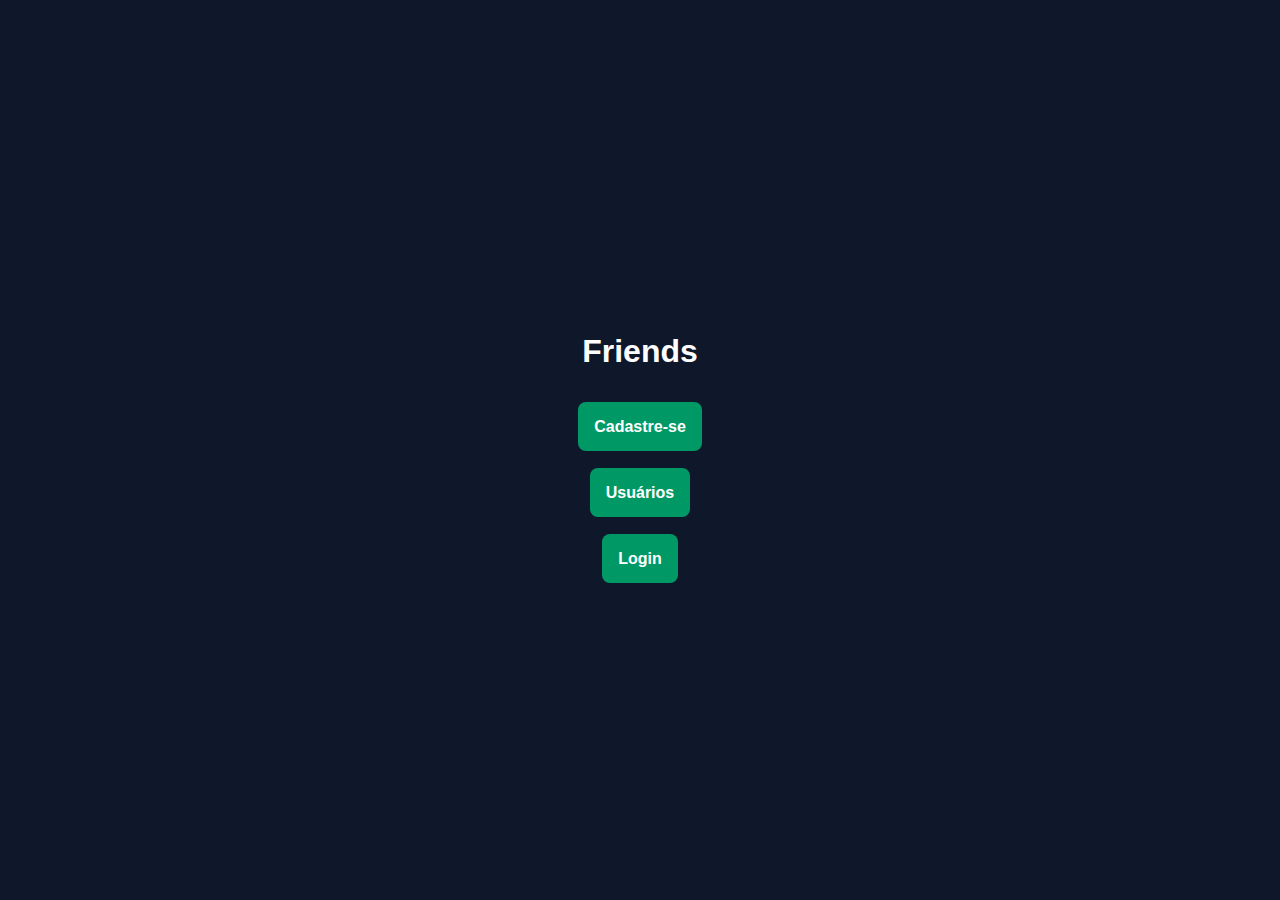
<file: index.html>
<!DOCTYPE html>
<html lang="pt-br">
<head>
    <meta charset="UTF-8">
    <meta name="viewport" content="width=device-width, initial-scale=1.0">
    <title>Friends</title>
    <script src="./script.js" defer></script>
    <link rel="stylesheet" href="style.css">
</head>
<body>
    <header>
        <h1>Friends</h1>
<nav>
    <ul>
        <li><a href="./pages/cadastro.html">Cadastre-se</a></li>
        <li>
            <a href="./pages/usuarios.html">Usuários</a>
        </li>
        
    </ul>
</nav>

    </header>
    
</body>
</html>
</file>
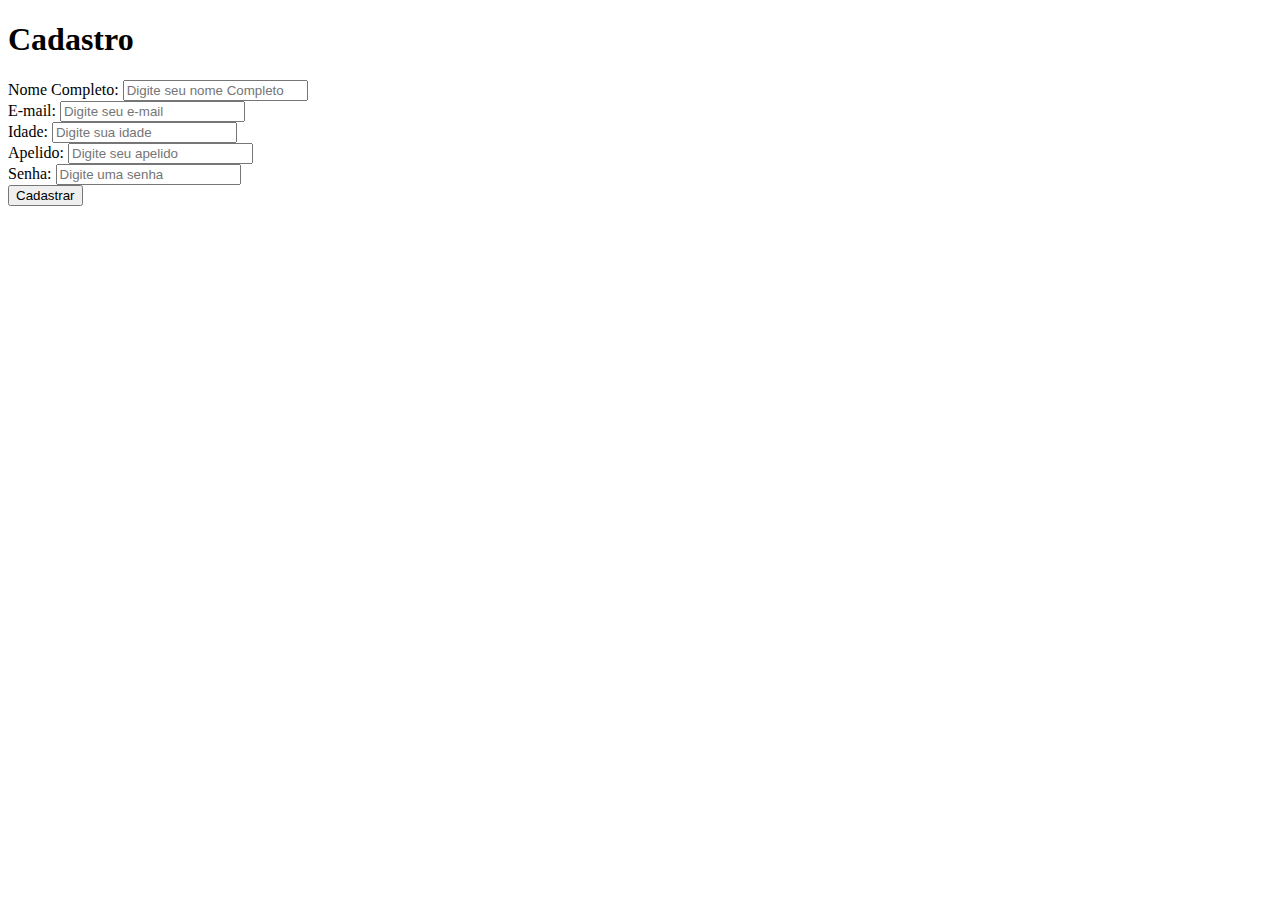
<file: pages/cadastro.html>
<!DOCTYPE html>
<html lang="pt-br">
<head>
    <meta charset="UTF-8">
    <meta name="viewport" content="width=device-width, initial-scale=1.0">
    <title>Cadastro</title>
    <script src="./cadastro.js" defer></script>
</head>
<body>
    <header>
        <h1>Cadastro</h1>
    </header>

    <form action="">
        <div>
            <label for="name">Nome Completo: </label>
            <input type="text" id="name" placeholder="Digite seu nome Completo">
        </div>
        <div>
            <label for="email">E-mail: </label>
            <input type="email" id="email" placeholder="Digite seu e-mail">
        </div>
        <div>
            <label for="age">Idade: </label>
            <input type="number" id="age" placeholder="Digite sua idade ">
        </div>
        <div>
            <label for="nickname">Apelido: </label>
            <input type="text" id="nickname" placeholder="Digite seu apelido ">
        </div>
        <div>
            <label for="password">Senha: </label>
            <input type="password" id="password" placeholder="Digite uma senha ">
        </div>
        <button>Cadastrar</button>

    </form>
</body>
</html>
</file>
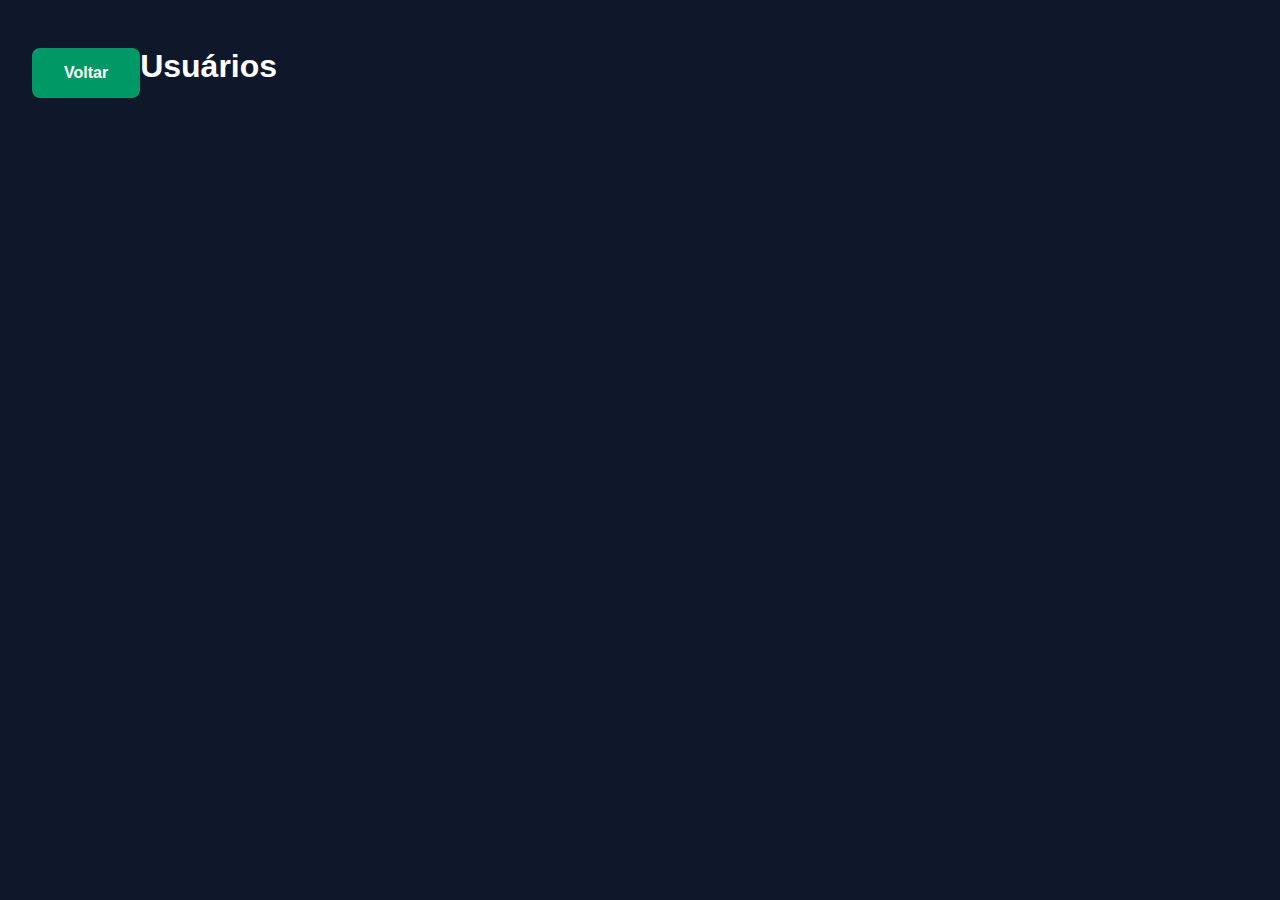
<file: pages/usuarios.html>
<!DOCTYPE html>
<html lang="en">
<head>
    <meta charset="UTF-8">
    <meta name="viewport" content="width=device-width, initial-scale=1.0">
    <title>Usuários</title>
    <script src="./usuarios.js" defer></script>
    <link rel="stylesheet" href="usuarios.css">
</head>
<body>
    <header>
        <a href="../index.html">Voltar</a>
        <h1>Usuários</h1>
    </header>

    <main></main>
</body>
</html>
</file>
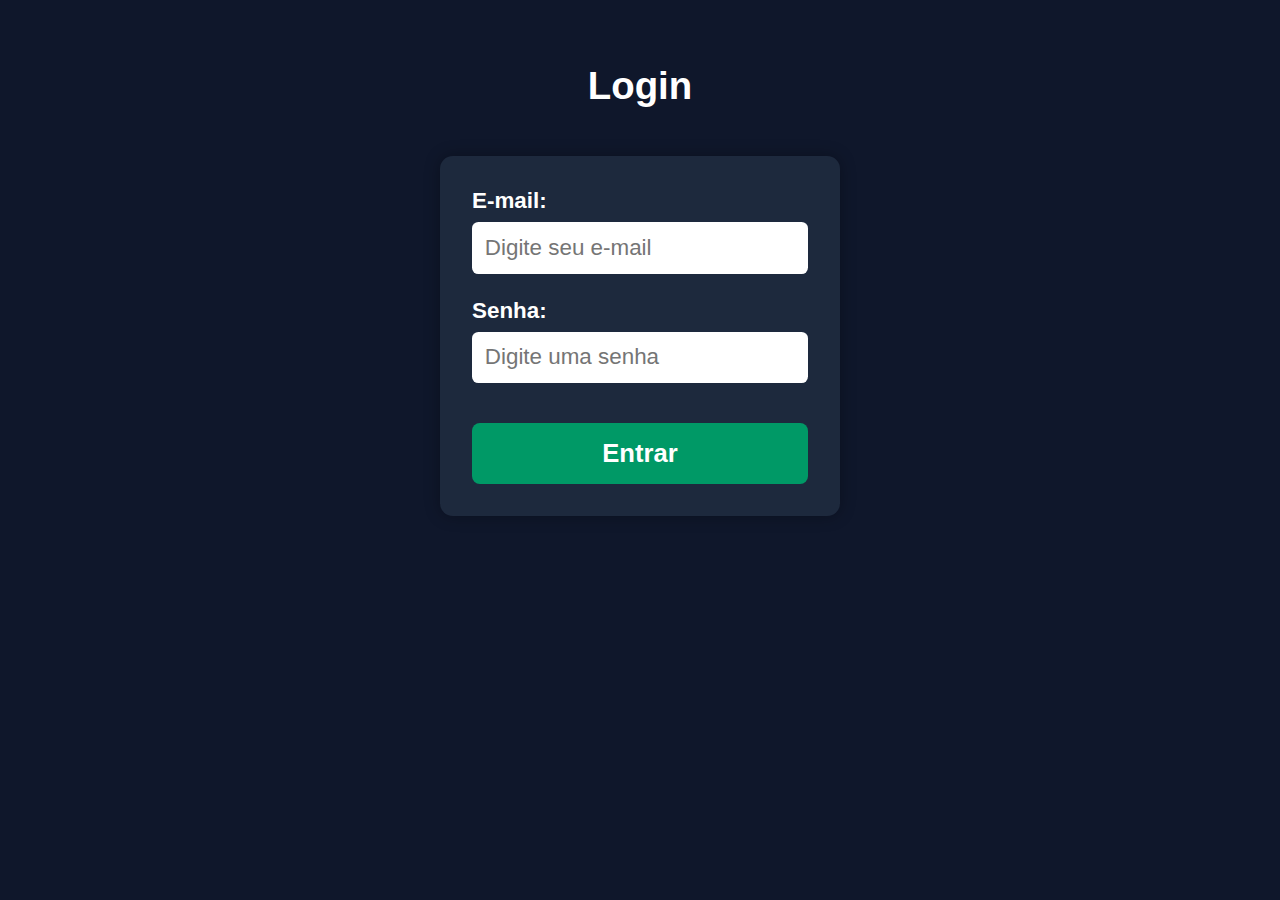
<file: pages/login/login.html>
<!DOCTYPE html>
<html lang="pt-br">
<head>
    <meta charset="UTF-8">
    <meta name="viewport" content="width=device-width, initial-scale=1.0">
    <title>Login</title>
    <script src="./login.js" defer></script>
    <link rel="stylesheet" href="login.css">
</head>
<body>
    <header>
        <h1>Login</h1>
    </header>

    <form action="">
        
        <div>
            <label for="email">E-mail: </label>
            <input type="email" id="email" placeholder="Digite seu e-mail">
        </div>
        <div>
            <label for="password">Senha: </label>
            <input type="password" id="password" placeholder="Digite uma senha ">
        </div>
        <button>Entrar</button>

    </form>
</body>
</html>
</file>
<file: style.css>
* {
    margin: 0;
    padding: 0;
    box-sizing: border-box;
    font-family: 'Lucida Sans', 'Lucida Sans Regular', 'Lucida Grande', 'Lucida Sans Unicode', Geneva, Verdana, sans-serif;
}

body {
    background: oklch(20.8% 0.042 265.755);
    color: #FFF;
    height: 100svh;
    display: flex;
    align-items: center;
    justify-content: center;
    text-align: center;
}

header {
    display: flex;
    gap: 3rem;
    flex-direction: column;
}

ul {
    list-style: none;
    display: flex;
    flex-direction: column;
    gap: 3rem;
}

a, button{
    color: #fff;
    background: oklch(59.6% 0.145 163.225);
    text-decoration: none;
    font-weight: 700;
    padding: 1rem;
    border-radius: .5rem;
}

a:hover, button:hover {
    background: oklch(76.5% 0.177 163.223);
    transition: .4s;
    cursor: pointer;
}
</file>
<file: pages/usuarios.css>
* {
    margin: 0;
    padding: 0;
    box-sizing: border-box;
    font-family: 'Lucida Sans', 'Lucida Sans Regular', 'Lucida Grande', 'Lucida Sans Unicode', Geneva, Verdana, sans-serif;
}

body {
    background: oklch(20.8% 0.042 265.755);
    color: #fff;
    min-height: 100svh;
    display: flex;
    flex-direction: column;
    align-items: center;
    justify-content: flex-start;
    text-align: center;
    padding: 2rem;
}

header {
    width: 100%;
    display: flex;
    justify-content: flex-start;
    padding: 1rem 0;
}

header a {
    color: #fff;
    background: oklch(59.6% 0.145 163.225);
    text-decoration: none;
    font-weight: 700;
    padding: 1rem 2rem;
    border-radius: .5rem;
    transition: background .4s;
}

header a:hover {
    background: oklch(76.5% 0.177 163.223);
}

/* ---- Área principal e cards ---- */
main {
    margin-top: 3rem;
    width: 100%;
    max-width: 800px;
    display: flex;
    flex-direction: column;
    align-items: center;
    gap: 2rem;
}

/* ---- Card de usuário ---- */
section {
    background: oklch(27.9% 0.041 260.031);
    width: 100%;
    padding: 2rem;
    border-radius: 1rem;
    text-align: left;
    box-shadow: 0 0 1rem rgba(0, 0, 0, 0.3);
    transition: transform 0.3s, background 0.3s;
}

section:hover {
    transform: translateY(-5px);
    background: oklch(32% 0.05 260.031);
}

section h2 {
    font-size: 1.8rem;
    margin-bottom: 1rem;
    color: oklch(90% 0.15 163.223);
}

section p {
    font-size: 1.4rem;
    line-height: 1.6;
    margin-bottom: .5rem;
}
</file>
<file: pages/login/login.css>
* {
    margin: 0;
    padding: 0;
    box-sizing: border-box;
    font-family: 'Lucida Sans', 'Lucida Sans Regular', 'Lucida Grande', 'Lucida Sans Unicode', Geneva, Verdana, sans-serif;
}

body {
    background: oklch(20.8% 0.042 265.755);
    color: #fff;
    min-height: 100svh;
    display: flex;
    flex-direction: column;
    align-items: center;
    text-align: center;
    padding: 2rem;
}

header {
    margin-top: 2rem;
}

h1 {
    font-size: 2.4rem;
    margin-bottom: 1rem;
}

form {
    margin-top: 2rem;
    background: oklch(27.9% 0.041 260.031);
    padding: 2rem;
    border-radius: .8rem;
    display: flex;
    flex-direction: column;
    gap: 1.5rem;
    width: min(90%, 400px);
    box-shadow: 0 0 1rem rgba(0, 0, 0, 0.3);
}

form div {
    display: flex;
    flex-direction: column;
    align-items: flex-start;
    gap: .5rem;
}

label {
    font-weight: bold;
    font-size: 1.4rem;
}

input {
    width: 100%;
    padding: .8rem;
    border: none;
    border-radius: .4rem;
    font-size: 1.4rem;
    outline: none;
}

input:focus {
    outline: 2px solid oklch(76.5% 0.177 163.223);
    background: #f6f6f6;
    color: #000;
}

button {
    margin-top: 1rem;
    padding: 1rem;
    background: oklch(59.6% 0.145 163.225);
    color: #fff;
    border: none;
    border-radius: .5rem;
    font-size: 1.6rem;
    font-weight: 700;
    cursor: pointer;
    transition: background .4s;
}

button:hover {
    background: oklch(76.5% 0.177 163.223);
}
</file>
